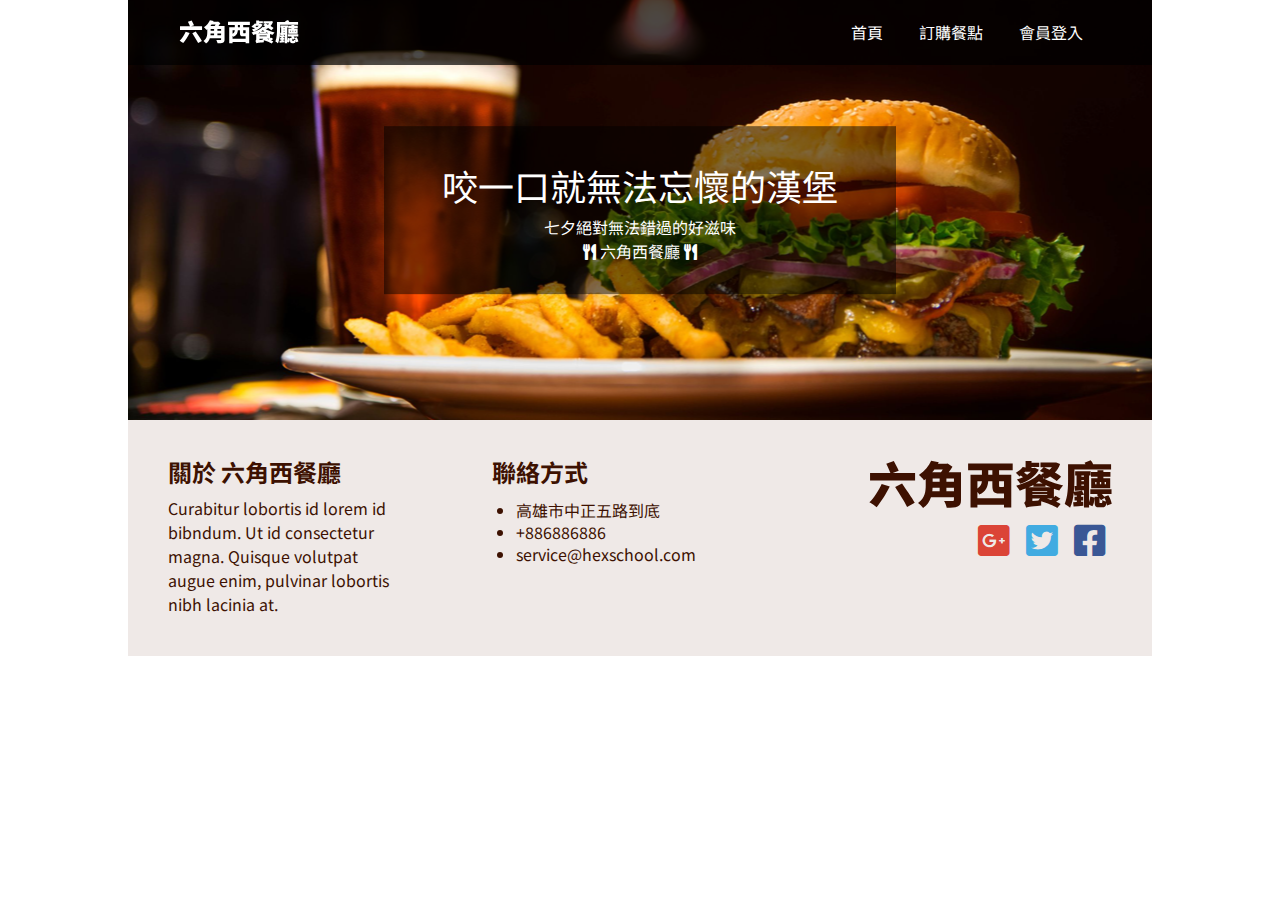
<file: RWD final homework/layout.html>
<!DOCTYPE html>
<html lang="en">
<head>
    <meta charset="UTF-8">
    <meta name="viewport" content="width=device-width, initial-scale=1.0">
    <link rel="shortcut icon" href="images/hamburger_icon.ico">                   
    <meta name="copyright" content="HEXschool">
    <meta name="keywords" content="六角,西餐廳,漢堡,美式" >        
    <meta name="description" content="咬一口就無法忘懷的漢堡就在這裡！">
    <meta property="og:title" content="六角西餐廳" >
    <meta property="og:image" content="images/Bitmap.png">
    <meta property="og:description" content="咬一口就無法忘懷的漢堡就在這裡！" >
    <title>六角西餐廳</title>
    
    <link rel="stylesheet" href="CSS/all.css">
    <link rel='stylesheet' href='https://cdnjs.cloudflare.com/ajax/libs/font-awesome/5.14.0/css/all.min.css'/>
    <link rel="stylesheet" href="https://fonts.googleapis.com/css?family=Noto+Sans+TC">
</head>
<body>
    <div class="wrap">
        <div class="header">
            <div class="nav-bar">
                <h1><a href="layout.html">六角西餐廳</a></h1>
                <ul class="menu">
                    <li><a href="mainpage.html">首頁</a></li>
                    <li><a href="cart.html">訂購餐點</a></li>
                    <li><a href="login.html">會員登入</a></li>
                </ul>
                <a href="#" class="showmenu"><i class="fas fa-bars"></i></a>
            </div>
            <div class="banner">
                <h1>咬一口<br class="for-mobile-br">就無法忘懷的漢堡</h1>
                <p>七夕絕對無法錯過的好滋味<br>
                <i class="fas fa-utensils"></i>
                六角西餐廳
                <i class="fas fa-utensils"></i>      
                </p>
            
            </div>
        </div>

        <div class="footer">
            <ul>
                <li>
                    <h3>關於 六角西餐廳</h3>
                    <p>Curabitur lobortis id lorem id bibndum. Ut id consectetur magna. Quisque volutpat augue enim, pulvinar
                    lobortis nibh lacinia at. </p>
                </li>
                <li>
                    <h3>聯絡方式</h3>
                    <ul class="info">
                        <li><a href="#">高雄市中正五路到底</a></li>
                        <li><a href="tel:+886886886">+886886886</a></li>
                        <li><a href="mailto:service@hexschool.com">service@hexschool.com</a></li>
                    </ul>
                </li>
                <li class="social-info">
                    <h2><a href="#">六角西餐廳</a></h2>
                    <div>
                    <a href="#"  style="color: #DB4437"><i class="fab fa-google-plus-square"></i></a>
                    <a href="#"  style="color: #41ABE1"><i class="fab fa-twitter-square"></i></a>
                    <a href="#"  style="color: #3A5795"><i class="fab fa-facebook-square"></i></a>
                    </div>
                </li>         
            </ul>
        </div>
    
    </div>

    <script src="js/jquery-3.6.0.min.js"></script>
    <script src="js/all.js"></script>
</body>
</html>
</file>
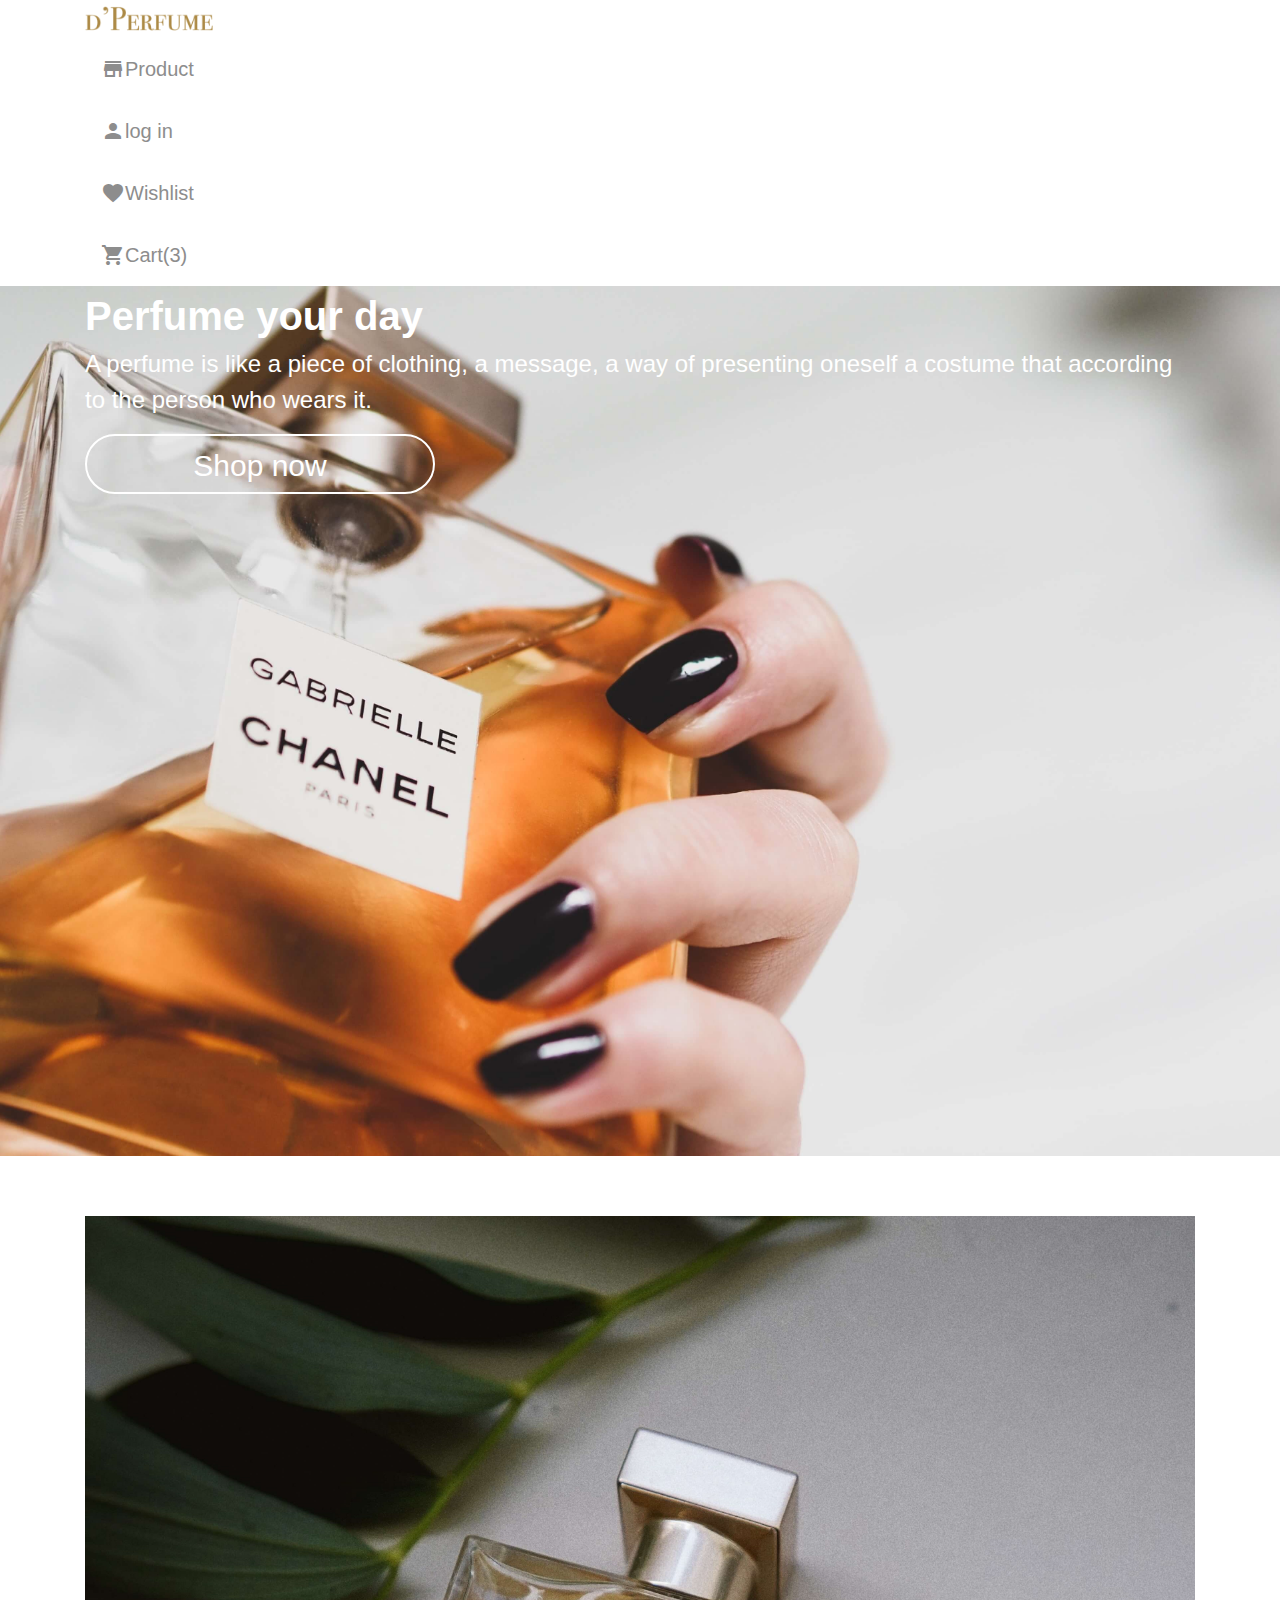
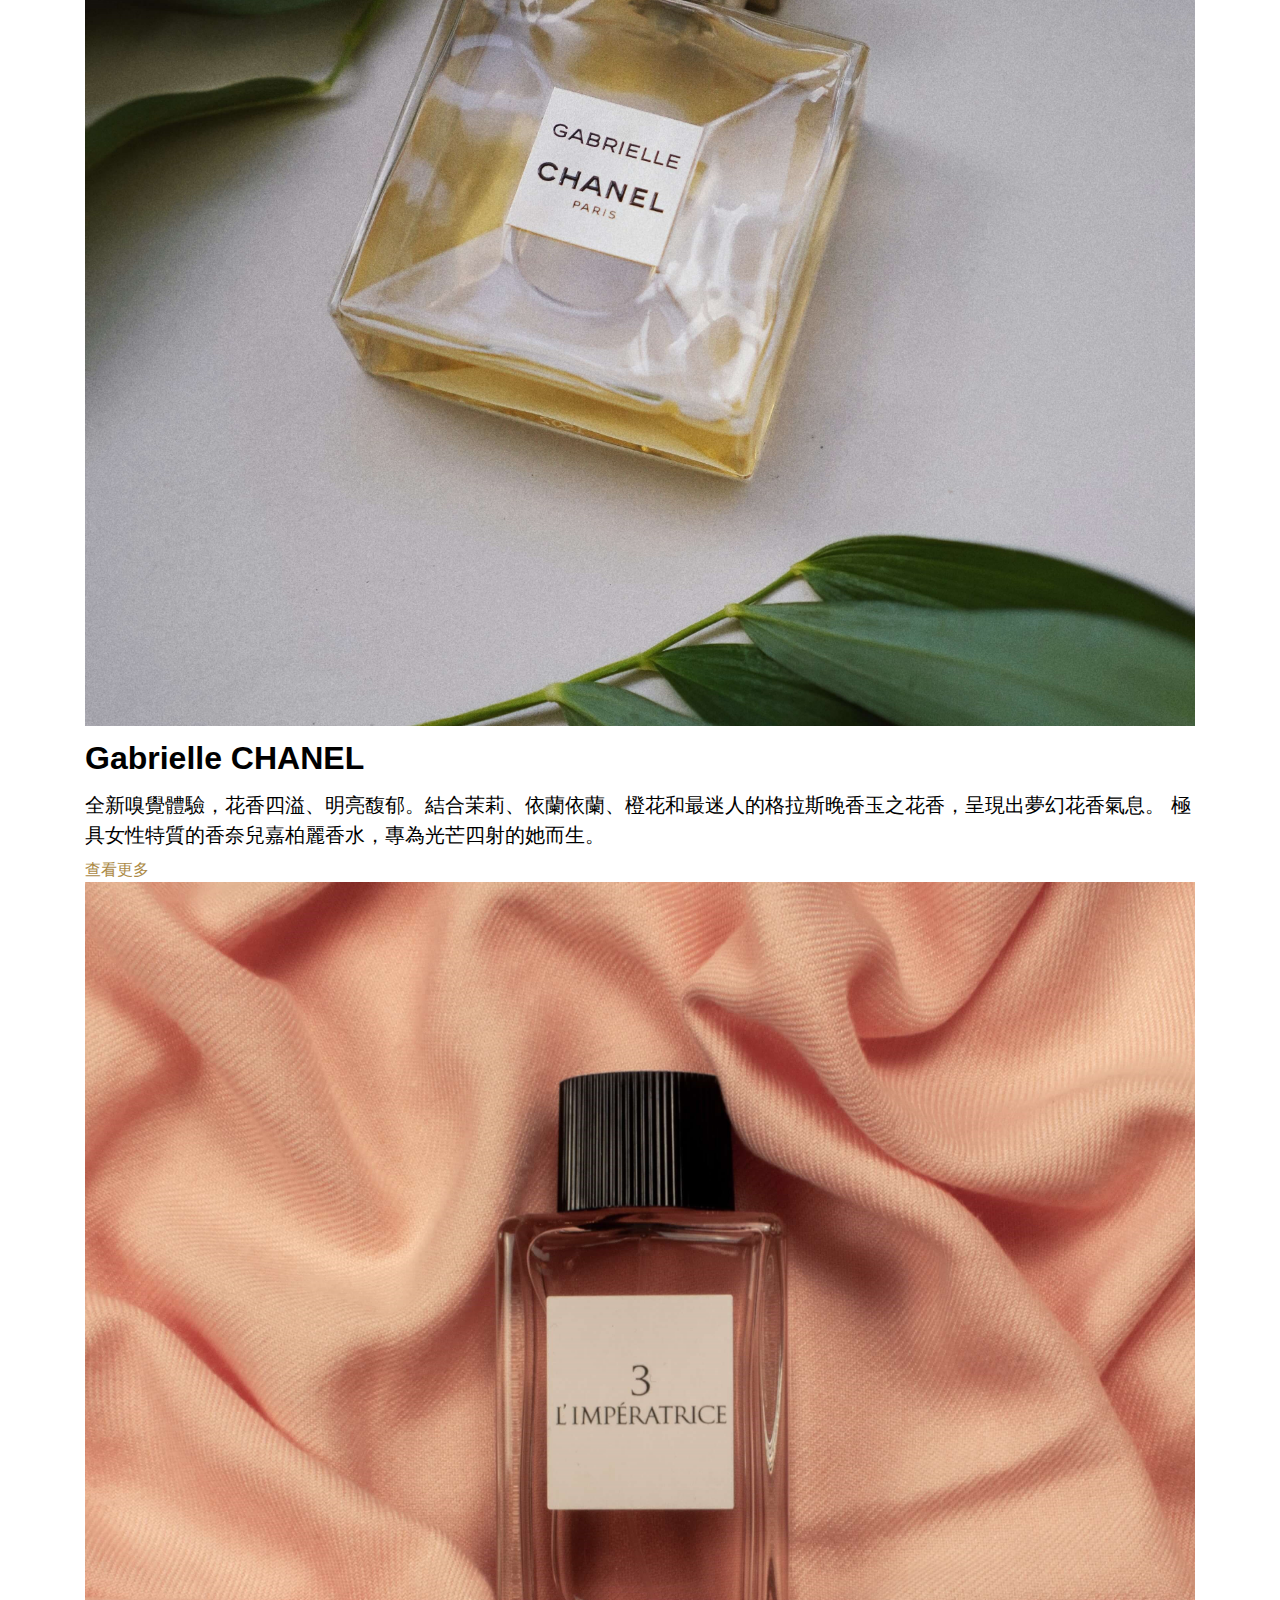
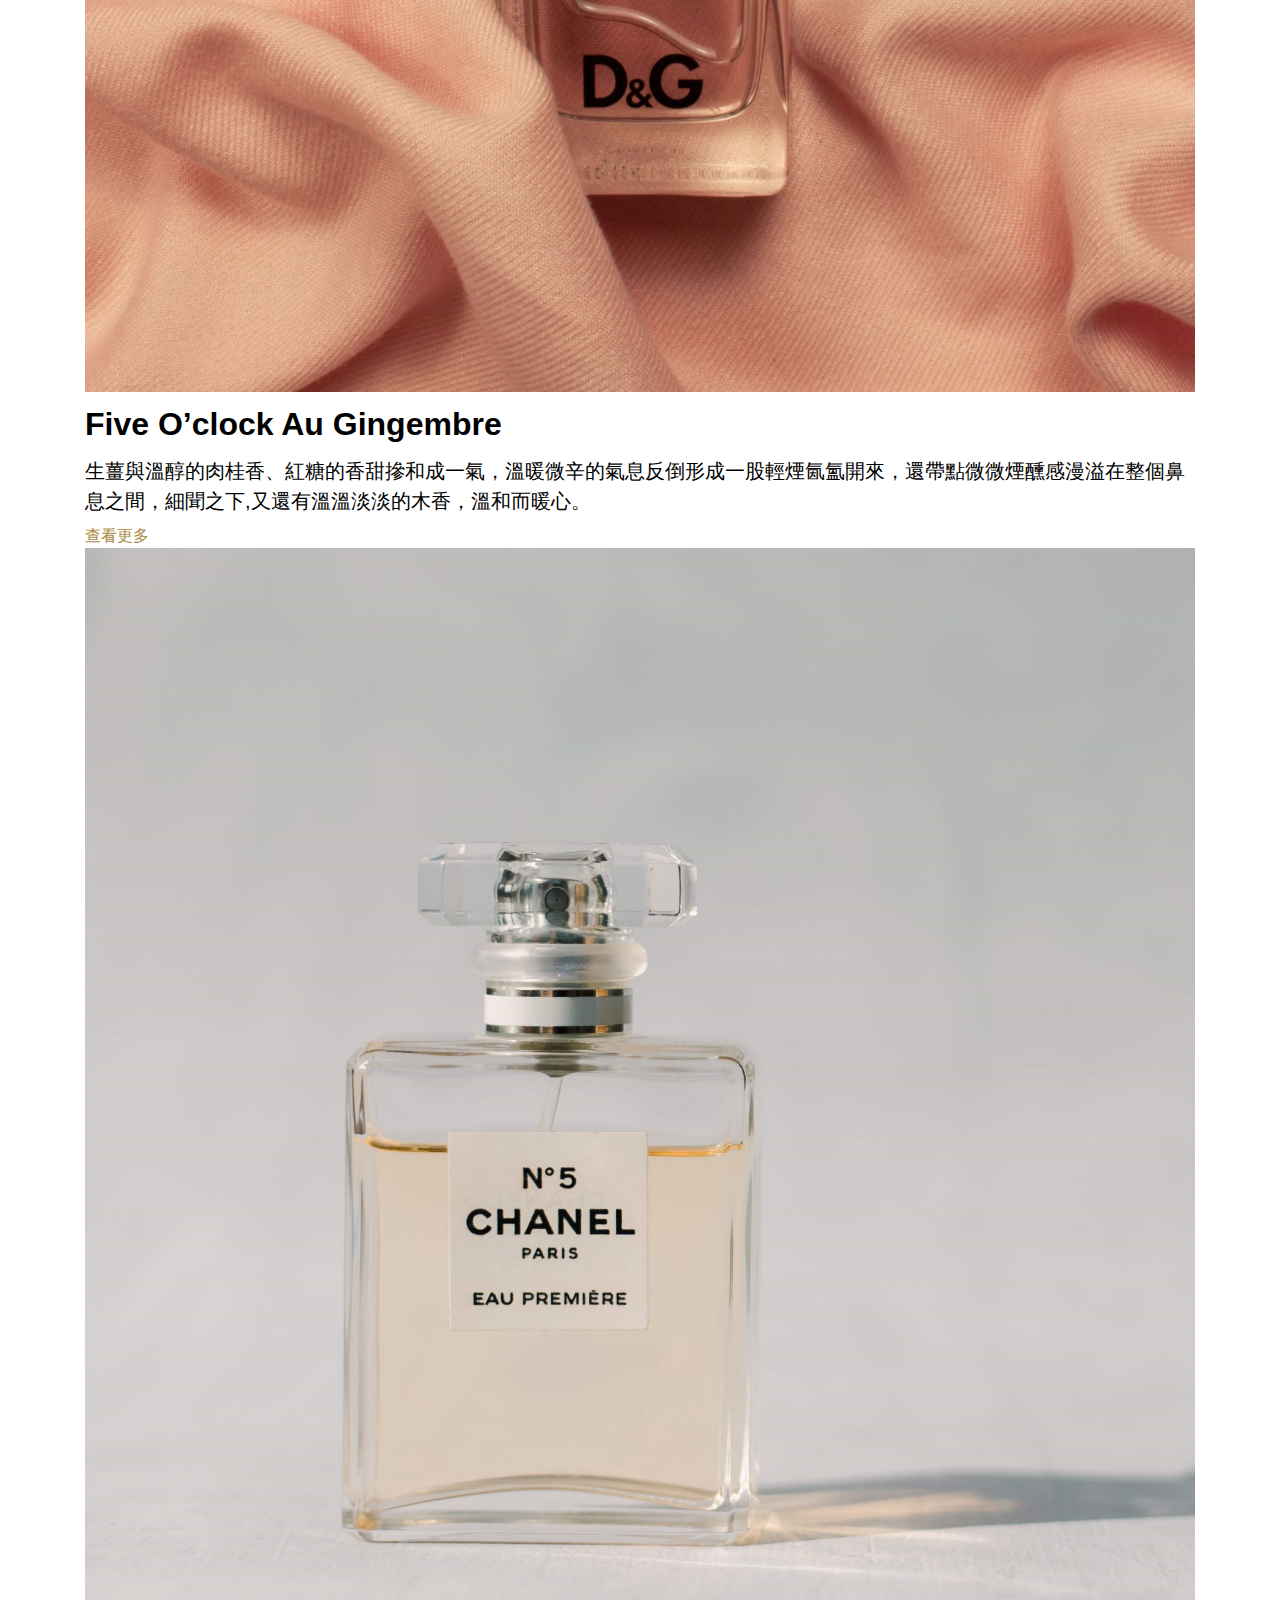
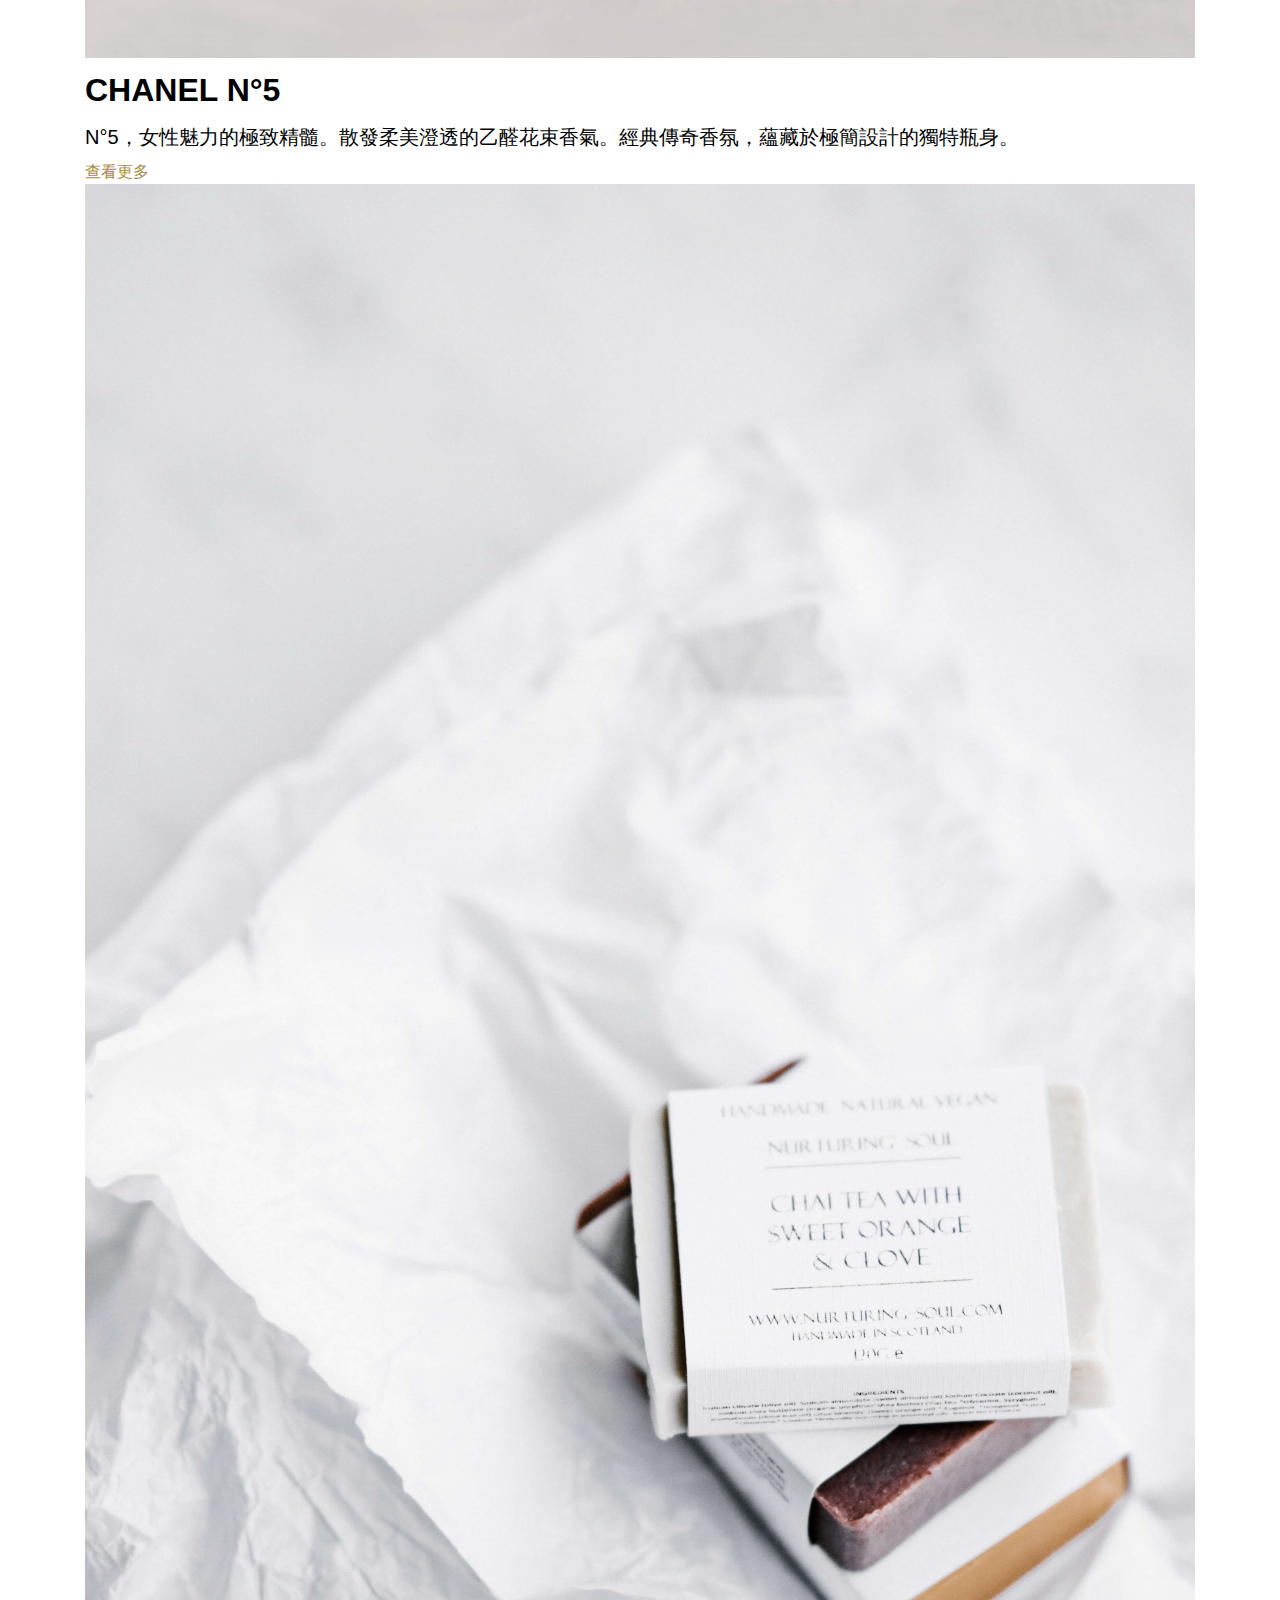
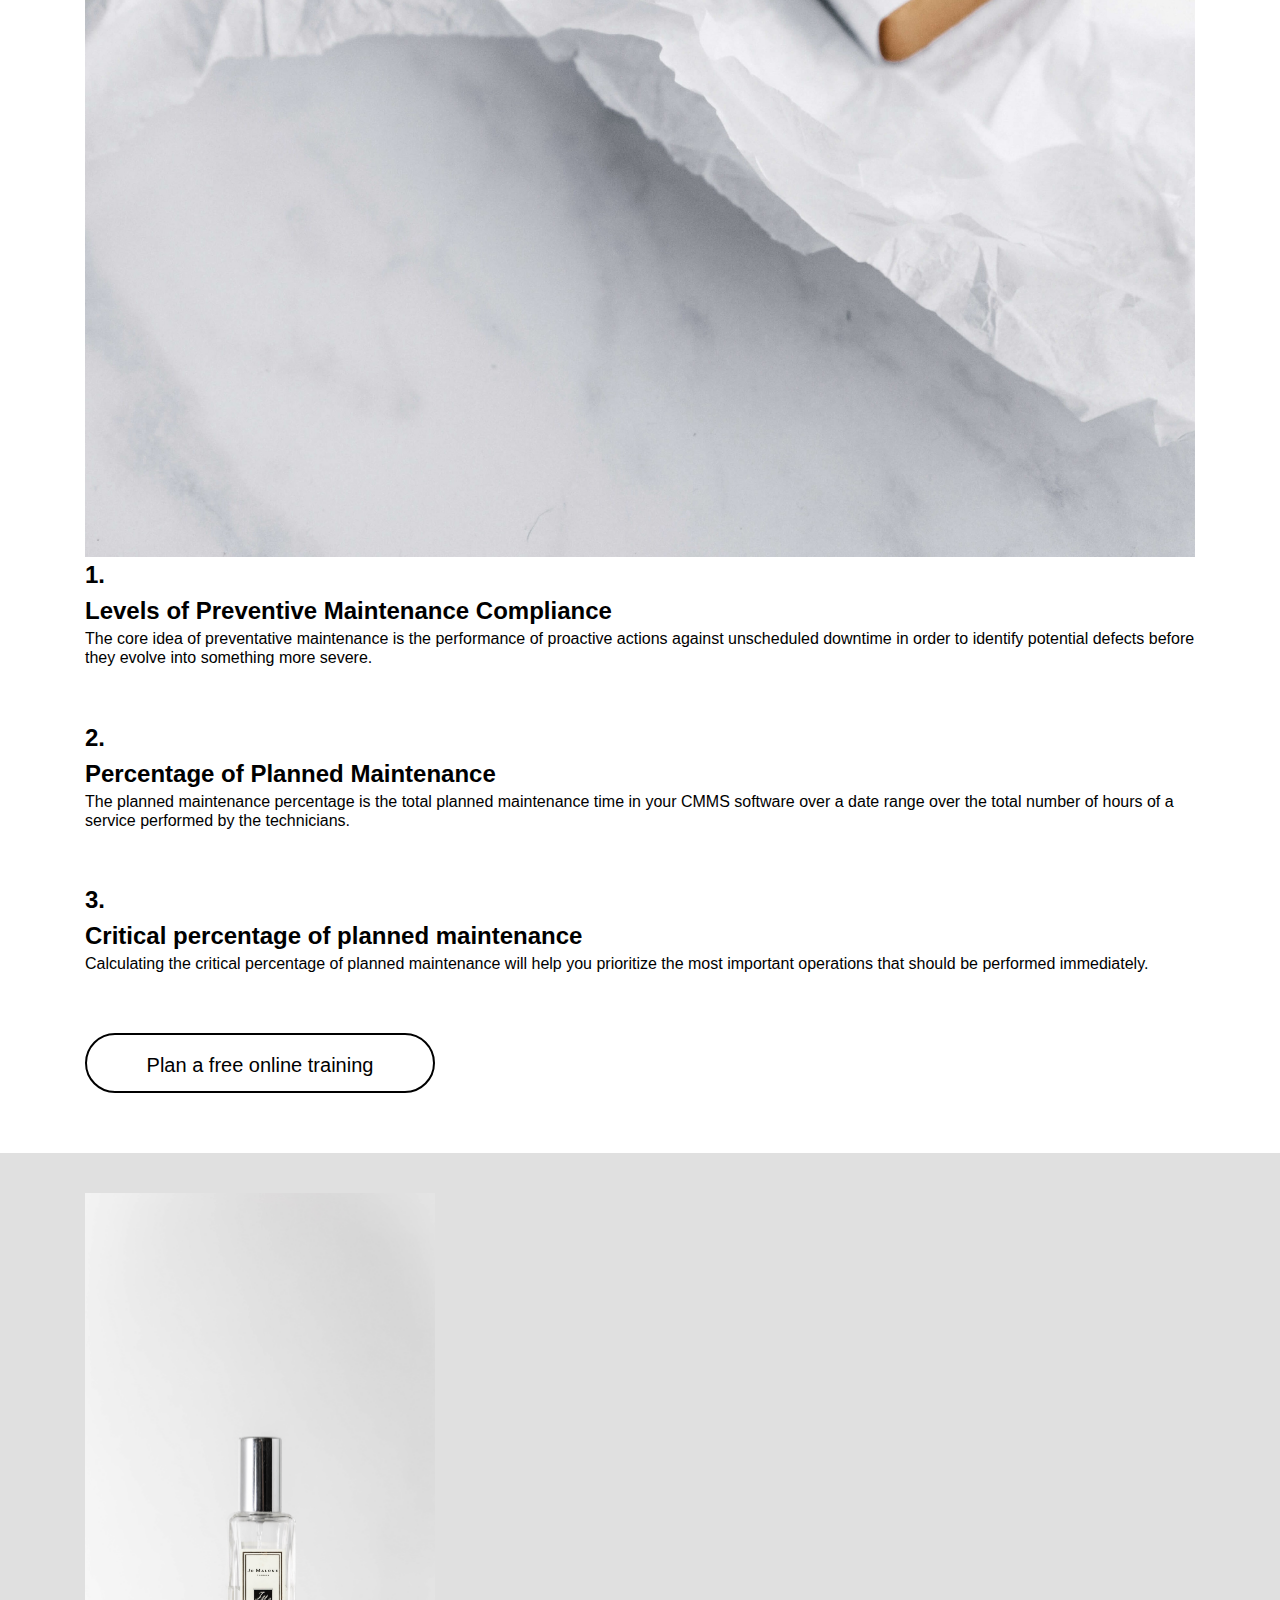
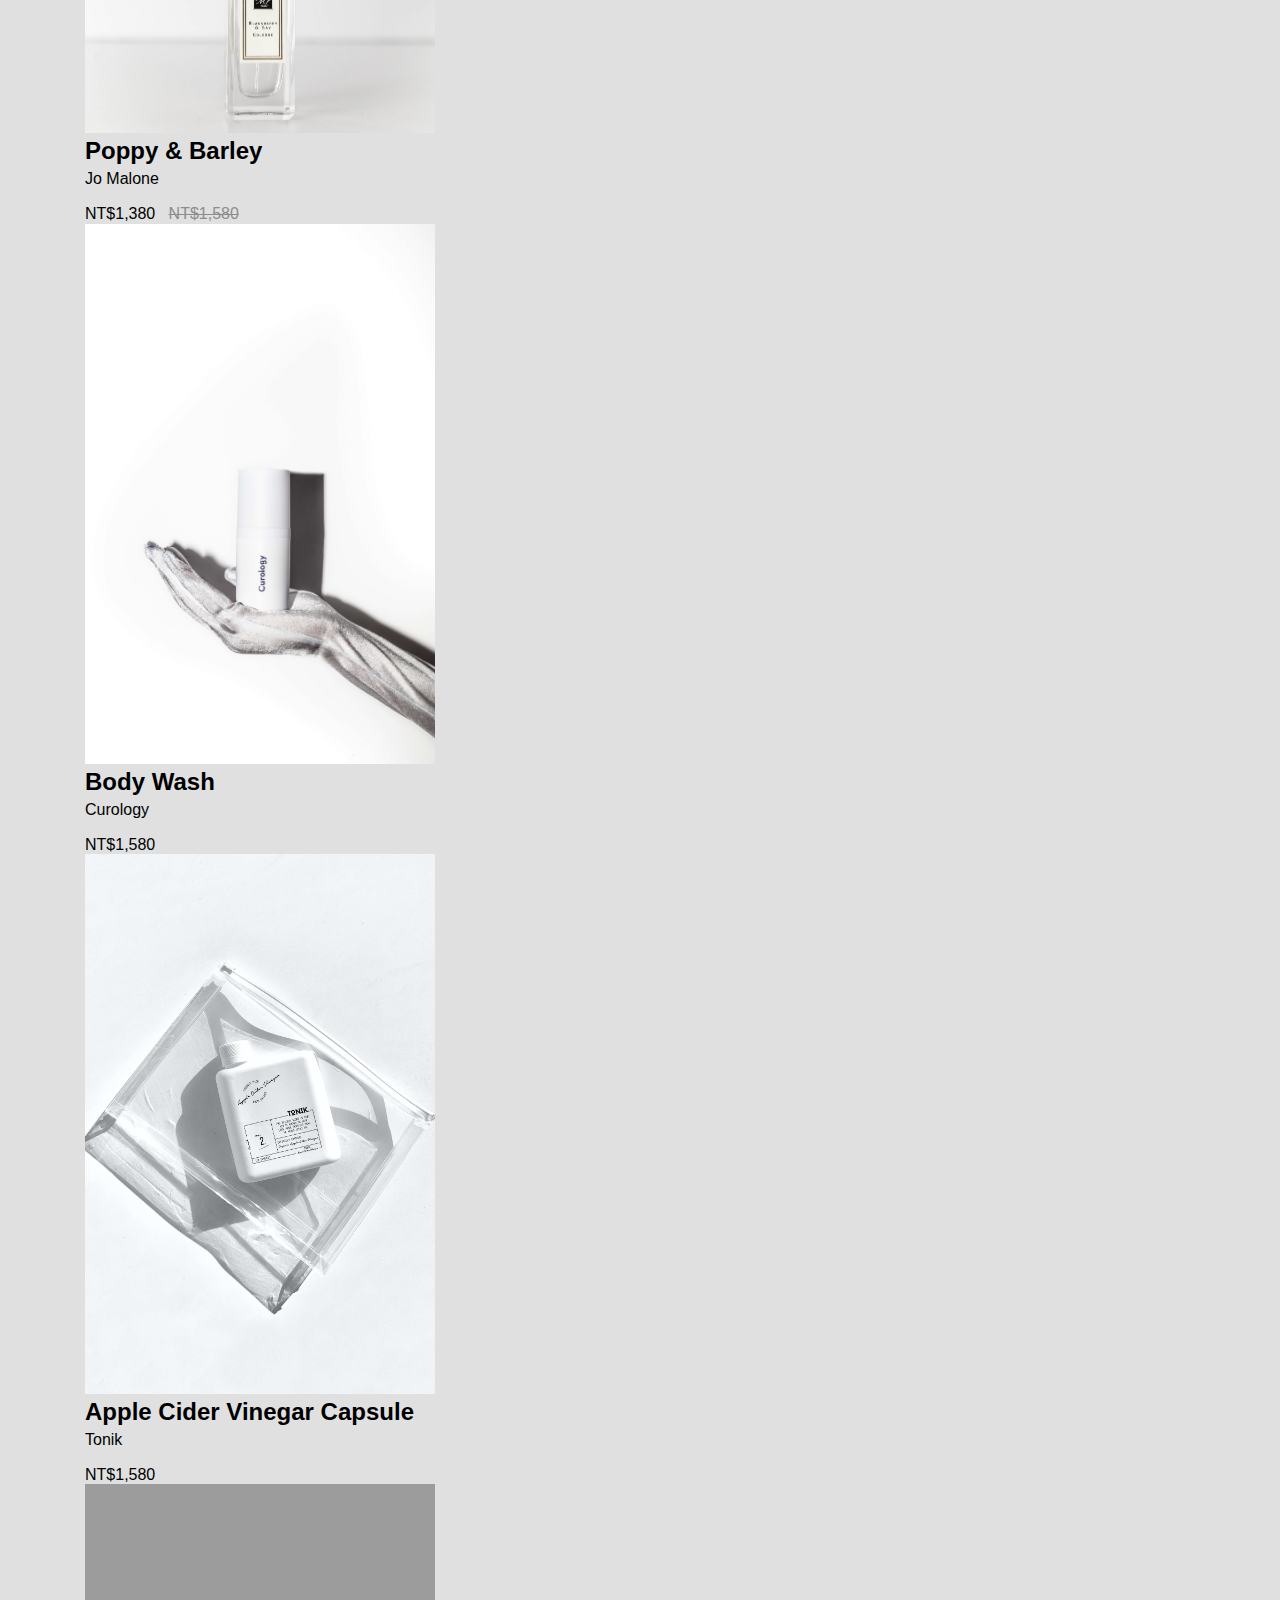
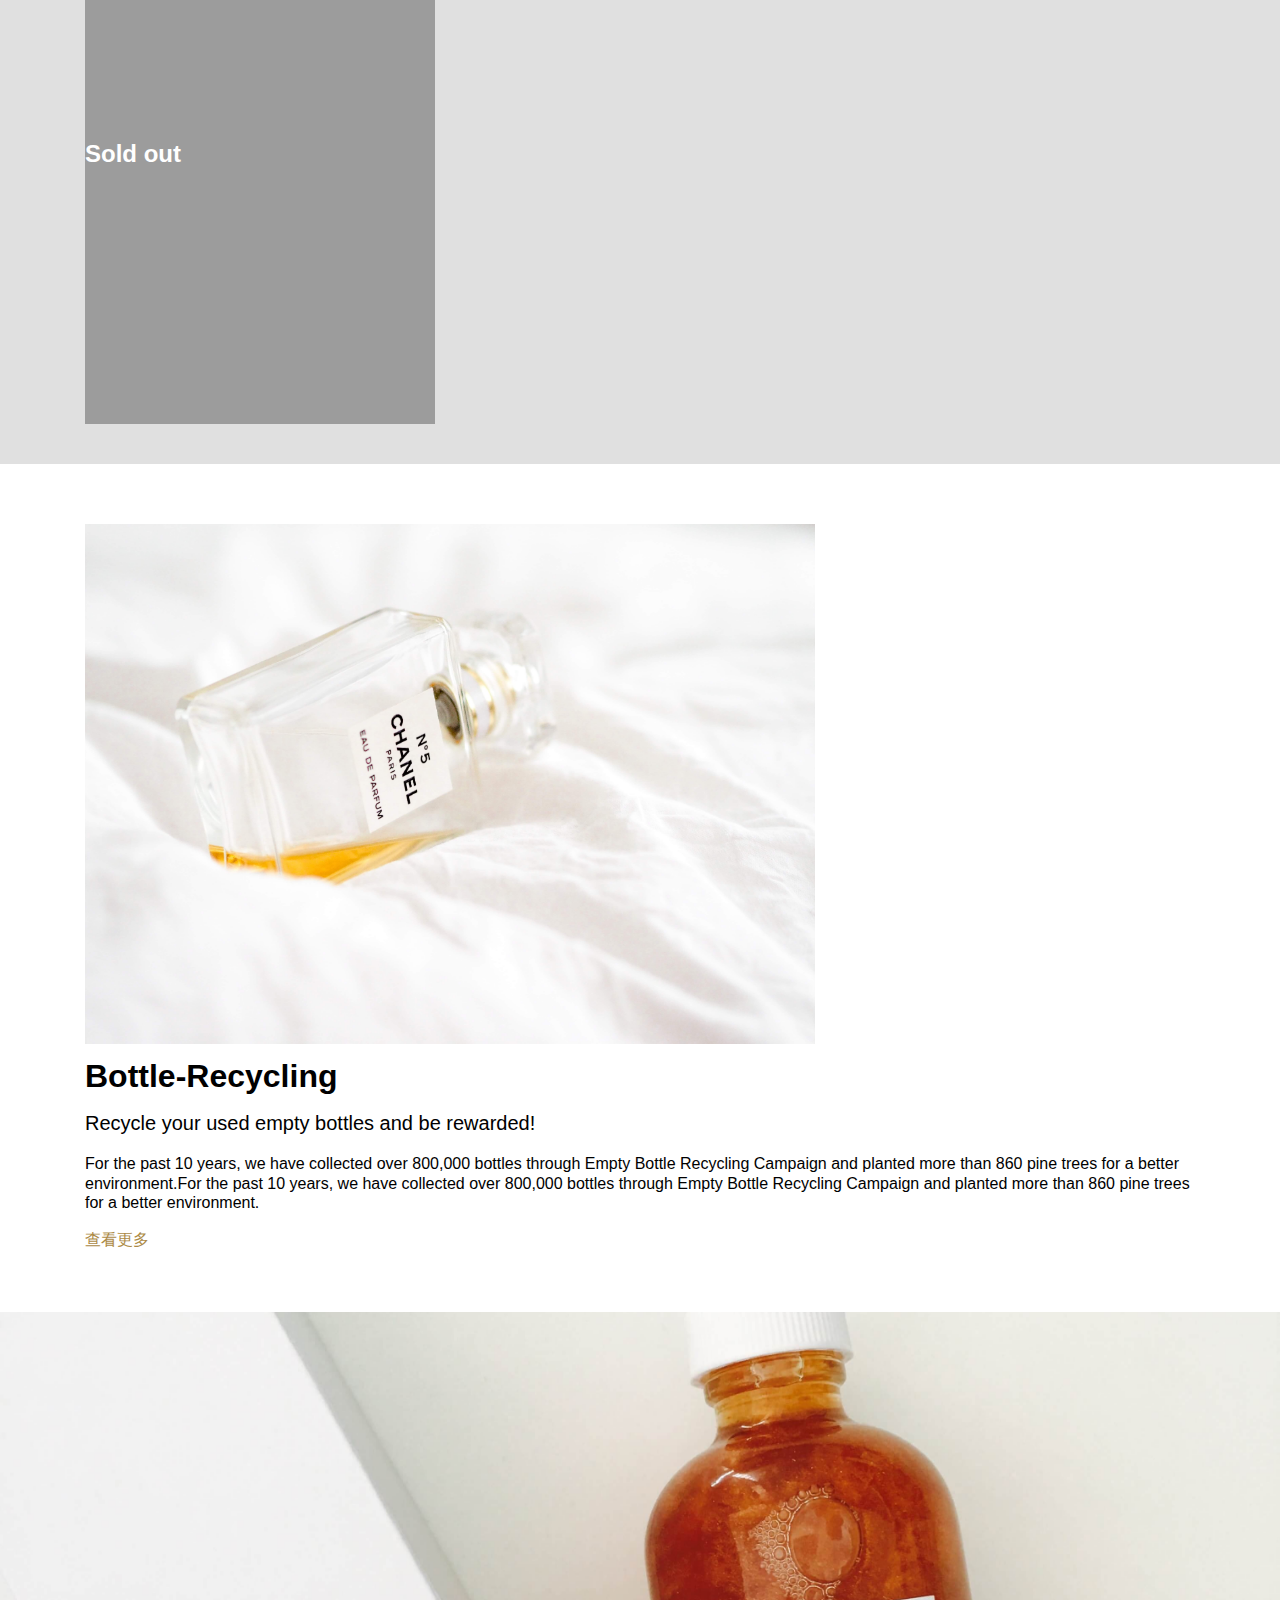
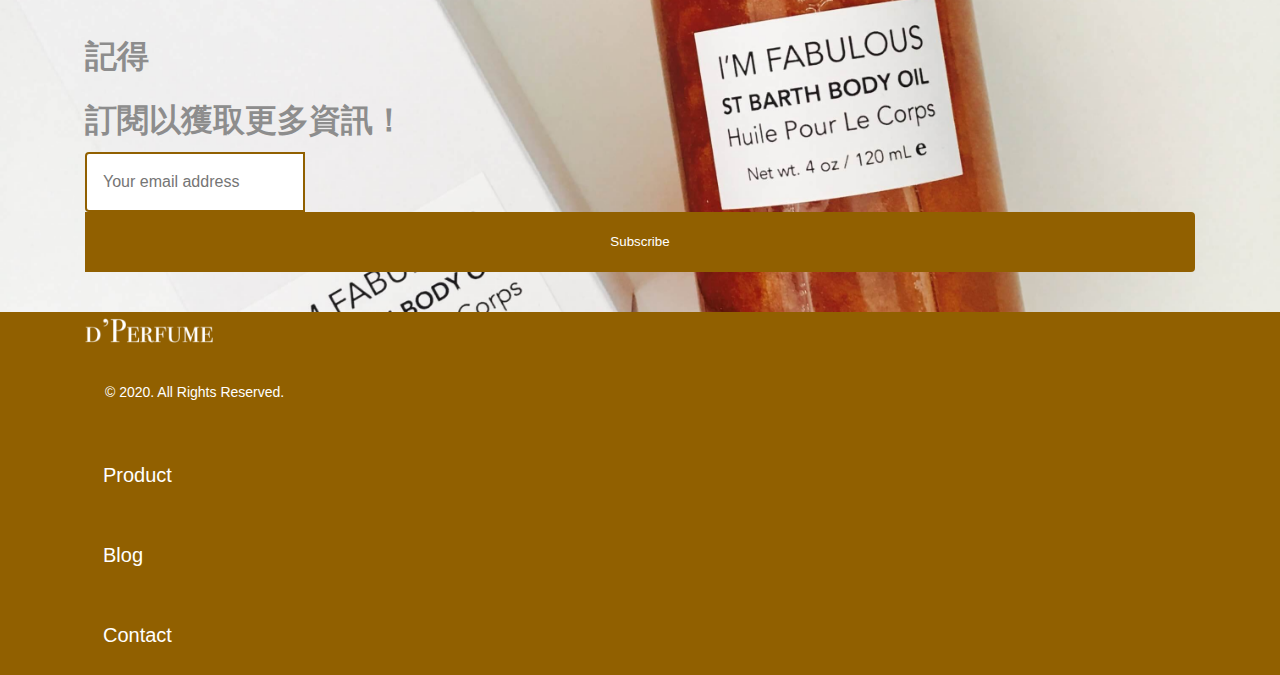
<file: W2-香水電商/main.html>
<!DOCTYPE html>
<html lang="en">
<head>
    <meta charset="UTF-8">
    <meta http-equiv="X-UA-Compatible" content="IE=edge">
    <meta name="viewport" content="width=device-width, initial-scale=1.0">
    <title>Document</title>
    
    <link href="https://fonts.googleapis.com/icon?family=Material+Icons"  rel="stylesheet">
    <link href="https://cdn.jsdelivr.net/npm/bootstrap@5.0.0/dist/css/bootstrap.min.css" rel="stylesheet" integrity="sha384-wEmeIV1mKuiNpC+IOBjI7aAzPcEZeedi5yW5f2yOq55WWLwNGmvvx4Um1vskeMj0" crossorigin="anonymous">
    <link rel="stylesheet" href="all.css">
    
</head>
<body>
    <div class="container navbar d-flex justify-content-between align-items-center">
            <h1><a href="#">CHANEL</a></h1>
            <ul class="d-flex">
                <li><a href="#"><span class="material-icons">store</span>Product</a></li>
                <li><a href="#"><span class="material-icons">person</span>log in</a></li>
                <li><a href="#"><span class="material-icons">favorite</span>Wishlist</a></li>
                <li><a href="#"><span class="material-icons">shopping_cart</span>Cart(3)</a></li>
            </ul>
            <div class="navbar_menu align-items-center">
                    <a href="#" class="position-relative"><span class="material-icons">shopping_cart</span><span class="navbar_menu_number position-absolute text-center c-white">3</span></a>
                    <img src="img/bars.svg" alt="漢堡選單">
            </div>
            
            
           
    </div>
    <div class="banner">
    <div class="container ">
        <div class="row flex-row-reverse align-items-center banner-text c-white lh-lg">
            <div class="col-md-6 col-lg-5 ">
                <h2>Perfume your day</h2>
                <p class="mb-4">A perfume is like a piece of clothing, a message, a way of presenting oneself a costume that according to the person who wears it.</p>
                <a href="#" class="botton botton-w">Shop now</a>
            </div>
        </div>
    </div>
    </div>
    <div class="container product-introduction">
        <ul>
            <li class="row flex-row-reverse g-0 align-items-center ">
                <div class="col-md-6">
                    <img src="img/product-introduction 1.jpg" alt="商品圖片" >
                </div>
                
                <div class="col-md-6">
                    <div class="col-md-8 offset-md-2 ">
                        <h3 class="title">Gabrielle CHANEL</h3>
                        <p class="content mb-2">全新嗅覺體驗，花香四溢、明亮馥郁。結合茉莉、依蘭依蘭、橙花和最迷人的格拉斯晚香玉之花香，呈現出夢幻花香氣息。 極具女性特質的香奈兒嘉柏麗香水，專為光芒四射的她而生。</p>
                        <a href="#" class="watch-more">查看更多</a>
                    </div>
                </div>
            </li>
           <li class="row g-0 align-items-center ">
                <div class="col-md-6">
                    <img src="img/product-introduction 2.jpg" alt="商品圖片" >
                </div>
                
                <div class="col-md-6">
                    <div class="col-md-8 offset-md-2  ">
                        <h3 class="title lh-base">Five O’clock Au Gingembre</h3>
                        <p class="content mb-2">生薑與溫醇的肉桂香、紅糖的香甜摻和成一氣，溫暖微辛的氣息反倒形成一股輕煙氤氳開來，還帶點微微煙醺感漫溢在整個鼻息之間，細聞之下,又還有溫溫淡淡的木香，溫和而暖心。</p>
                        <a href="#" class="watch-more">查看更多</a>
                    </div>
                </div>
            </li>
            <li class="row flex-row-reverse g-0 align-items-center ">
                <div class="col-md-6">
                    <img src="img/product-introduction 3.jpg" alt="商品圖片" >
                </div>
                
                <div class="col-md-6">
                    <div class="col-md-8 offset-md-2">
                        <h3 class="title">CHANEL N°5</h3>
                        <p class="content mb-2">N°5，女性魅力的極致精髓。散發柔美澄透的乙醛花束香氣。經典傳奇香氛，蘊藏於極簡設計的獨特瓶身。</p>
                        <a href="#" class="watch-more">查看更多</a>
                    </div>
                </div>
            </li>
            <li class="row g-0 align-items-center m-0">
                <div class="col-md-6">
                    <img src="img/product-introduction 4.jpg" alt="商品圖片" >
                </div>
                
                <div class="col-md-6">
                    <div class="col-md-8 offset-md-2">
                        <h3 class="title2">1. <br> Levels of Preventive Maintenance Compliance</h3>
                        <p class="content2 mb-13">The core idea of preventative maintenance is the performance of proactive actions against unscheduled downtime in order to identify potential defects before they evolve into something more severe.</p>
                        <h3 class="title2">2. <br> Percentage of Planned Maintenance</h3>
                        <p class="content2 mb-13">The planned maintenance percentage is the total planned maintenance time in your CMMS software over a date range over the total number of hours of a service performed by the technicians.</p>
                        <h3 class="title2">3. <br> Critical percentage of planned maintenance</h3>
                        <p class="content2 mb-15">Calculating the critical percentage of planned maintenance will help you prioritize the most important operations that should be performed immediately.</p>
                        <a href="#" class="botton ">Plan a free online training</a>
                    </div>
                </div>
            </li>
        </ul>
    </div>
    <div class="sell">
        <div class="container">
            <ul class="row ">
                <li class="col-md-4">
                    <div class="sell_img img-1"></div>
                    <h3 class="title2">Poppy & Barley</h3>
                    <h4 class="content2 mb-4">Jo Malone</h4>
                    <p class="content2">NT$1,380 &nbsp; <span class="count c-gray"> NT$1,580</span></p>
                </li>
                <li class="col-md-4">
                    <div class="sell_img img-2"></div>
                    <h3 class="title2">Body Wash</h3>
                    <h4 class="content2 mb-4">Curology</h4>
                    <p class="content2">NT$1,580</p>
                </li>
                <li class="col-md-4 position-relative mb-0">
                    <div class="sell_img img-3"></div>
                    <h3 class="title2">Apple Cider Vinegar Capsule</h3>
                    <h4 class="content2 mb-4">Tonik</h4>
                    <p class="content2">NT$1,580</p>
                    <div class="sold-out title2 position-absolute text-center c-white">Sold out</div>
                </li>
            </ul>
        </div>
    </div>
    <div class="container recycle ">
        <div class="row align-items-center">
            <div class=" col-lg-8 recycle-img"></div>
            <div class="col-md-8 col-lg-4">
                <h3 class="title">Bottle-Recycling</h3>
                <h4 class="content mb-4">Recycle your used empty bottles and be rewarded!</h4>
                <p class="content2 mb-4">For the past 10 years, we have collected over 800,000 bottles through Empty Bottle Recycling Campaign and planted more than 860 pine trees for a better environment.For the past 10 years, we have collected over 800,000 bottles through Empty Bottle Recycling Campaign and planted more than 860 pine trees for a better environment.</p>
                <a href="#" class="watch-more">查看更多</a>
            </div>
        </div>
    </div>
    <div class="subscribe ">
        <div class="container">
            <div class="row gy-4 align-items-end">
                <div class="col-12 ">
                    <label for="mail" class="title d-block lh-base c-gray">記得<br> 訂閱以獲取更多資訊！</label>
                </div>
                <div class="col-md-6 col-lg-4 d-flex">
                    <input class="email-input content2 c-gray"type="mail" id="mail"  placeholder="Your email address">
                    <input class="subscribe-btn c-white"type="submit" value="Subscribe">
                </div>
            </div>
        </div>
    </div>
    <div class="footer c-white">
        <div class="container d-flex justify-content-between ">
            <div class="logo d-flex align-items-center">
                <img src="img/footer-logo.png" alt="logo">
                <p>© 2020. All Rights Reserved.</p>
            </div>
            <ul class="d-flex">
                <li><a href="#">Product</a></li>
                <li><a href="#">Blog</a></li>
                <li><a href="#">Contact</a></li>
            </ul>
        </div>
    </div>
</body>
</html>
</file>
<file: RWD final homework/CSS/all.css>
html, body, div, span, applet, object, iframe,
h1, h2, h3, h4, h5, h6, p, blockquote, pre,
a, abbr, acronym, address, big, cite, code,
del, dfn, em, img, ins, kbd, q, s, samp,
small, strike, strong, sub, sup, tt, var,
b, u, i, center,
dl, dt, dd, ol, ul, li,
fieldset, form, label, legend,
table, caption, tbody, tfoot, thead, tr, th, td,
article, aside, canvas, details, embed, 
figure, figcaption, footer, header, hgroup, 
menu, nav, output, ruby, section, summary,
time, mark, audio, video {
	margin: 0;
	padding: 0;
	border: 0;
	font-size: 100%;
	font: inherit;
	vertical-align: baseline;
}
/* HTML5 display-role reset for older browsers */
article, aside, details, figcaption, figure, 
footer, header, hgroup, menu, nav, section {
	display: block;
}
body {
	line-height: 1;
    font-family: sans-serif;
}
ol, ul {
	list-style: none;
}
blockquote, q {
	quotes: none;
}
blockquote:before, blockquote:after,
q:before, q:after {
	content: '';
	content: none;
}
table {
	border-collapse: collapse;
	border-spacing: 0;
}
*, *::before, *::after{
  box-sizing:border-box;
}
img{
    max-width: 100%;
    height: auto;
}
a{
	text-decoration: none;
	color: #3D1101;
}
/*前置設定*/
/*---layout---*/
.wrap{
	max-width: 1024px;
	margin: 0 auto;
	background: #efe9e7;
	font-family: Noto Sans TC,'sans-serif';
}
/*layout-header*/
.header {
	background-image: url(../images/header_desktop.png);
	background-position: center;
	background-size: cover;
	background-repeat: no-repeat;
	height: 420px;
	position: relative;
	color: white;
}
.nav-bar{
	background-color: rgb(0,0,0,0.7);
	display: flex;
	justify-content: space-between;
	padding: 2% 5%;
}
.nav-bar h1 a{
	background-image: url(../images/logo_w.svg);
	display: block;
	height: 24px;
	width: 120px;
	background-position: center ;
	background-size: cover;
	text-indent: 101%;
	overflow: hidden;
	white-space: nowrap;
}
.menu{
	display: flex;
	align-items: center;
}
.nav-bar li a{
	padding: 0px 18px;
	display: block;
	color: white;
}
.nav-bar li a:hover{
	text-decoration: underline;
}
.showmenu , .for-mobile-br{
	display: none;
}
.banner{
	width: 50%;
	padding: 4% 4% 3% 4%;
	background-color: rgb(0,0,0,0.5);
	position: absolute;
	top: 50%;
	left: 50%;
	transform: translate(-50%,-50%);
	text-align: center;
}
.banner h1{
	font-size: 36px;
	margin-bottom: 12px;
}
.banner p{
	line-height: 1.5;
}
/*layout-header-RWD*/
@media(max-width:768px){
	.nav-bar{
		background-color: black;
		position: fixed;
		width: 100%;
		height: 58px;
		padding: 2.1% 2.6% 2.1% 4% ;
		z-index: 1;
	}
	.banner{
		width: 60%;
	}
}
@media(max-width:650px){
	.header{
		background-image: url(../images/header_mobile.png);
		height: 350px;
	}
	.nav-bar h1 a{
		width: 148px;
   	 	height: 30px;
	} 
	.menu{
		display: block;
		position: absolute;
		top: 58px;
		right: 0;
		left: 0;
		max-height: 0px;
		overflow: hidden;
		text-align: center;
		transition: max-height 1s;
	}
	.showmenu,.for-mobile-br{
		display: block;
	}
	.showmenu{
		color: #FFF;
		font-size: 32px;
		padding: 0% 2% 0% 3%;
	}
	.menu li{
		font-size: 16px;
    	border-bottom: 1px solid #fff;
	}
	
	.menu li a{
		padding: 15px;
		font-size: 19px;
		font-weight: bold;
		background: #FF5E45;
	}
	.menu li a:hover{
		background: #e63b21;
		text-decoration: none;
	}
	.menu-show .menu {
		max-height: 200px;
	}
	.banner{
		width: 78%;
	}
	
}

@media(max-width:376px){
	.banner{
		width: 85%;
	}
}

/*login頁面*/
.login{
	color: #3D1101;
	padding: 5%;
	
}
.login h2{
	font-size: 48px;
	font-weight: bold;
	text-align: center;
	margin-bottom: 1%;
}
.login h3{
	font-size: 21px;
	font-weight: bold;
	text-align: center;
	margin-bottom: 2.5%;
}
.login-form{
	margin: 0 auto;
	width: 35%;
	box-shadow:  3px 3px 4px rgba(0, 0, 0, 0.16);
	border-top: 4px solid #FF5E45;
	padding: 1.5% 3% 1.5%;
}
.login-form h4{
	text-align: center;
	font-size: 21px;
	font-weight: bold;
}
.inputarea{
	position: relative;
	margin-bottom: 5%;
}
.inputarea i{
	position: absolute;
	top: 28%;
	left: 5%;
	color: #3D110160;
}
.login .login-form .inputarea input {
	width: 100%;
	padding: 3% 5% 3% 15%;
}
.login-button{
	width: 44%;
	margin: 10% 3% 0%;
	cursor: pointer;
	float: left;
}

@media(max-width:768px){
	.login-form{
		width: 50%;
	}
}
@media(max-width:650px){
	.login-form{
		width: 60%;
	}
}
@media(max-width:376px){
	.login h2{
		font-size: 36px;
		margin-bottom: 2%;
	}
	.login h3{
		font-size: 16px;
		margin-bottom: 3%;
	}
	.login-form{
		width: 80%;
		padding: 3% 3% 1.5%;
	}
	.login .login-form .login-button{
		width: 44%;
		margin: 10% 3% 0%;
	}
	
}
/*mainpage頁面*/
.introduction1{
	padding: 5%;
	color:#3D1101 ;
}
.introduction1  h3{
	text-align: center;
	margin-bottom: 5%;
	line-height: 1.5;
	position: relative;
	font-size: 21px;
}
.introduction1 h3::before, .introduction1 h3::after {
    content: '';
    width: 15%;
	height: 1px;
	top: 40%;
    background-color: #3D1101;
    position: absolute;
}
.introduction1 h3::before {
 	left: 20%;
}
.introduction1 h3::after{
	left: 65%;
}
.introduction1 ul{
	display: flex;
	justify-content: space-between;
	text-align: center;
}
.introduction1 h4{
	font-size: 21px;
	margin: 5%;
}
.introduction1 p{
	font-size: 16px;
	padding: 0%7%;
	line-height: 1.4;
	text-align: left;
}
/*主廚介紹*/
.introduction2{
	display: flex;
	background-color:#3D1101 ;
	padding: 0% 5%;
	color: #efe9e7;
}
.introduction2-text{
	padding: 10% 3%;
}
.introduction2-text h3{
	font-size: 21px;
	margin-bottom: 1.2%;
}
.introduction2-text h4{
	margin-bottom: 5%;
}
.introduction2-text p{
	font-size: 16px;
	line-height: 1.3;
}
/*饕客評論*/
.comment{
	padding: 5%;
	color:#3D1101
}
.comment h3{
	text-align: center;
	font-size: 28px;
	margin-bottom: 4%;
}
.comment ul{
	display: flex;
	justify-content: space-between;
}
.comment li{
	display: flex;
	width: 31%;
}
.comment-text{
	width: 80%;
	padding-left: 3%;
}
.comment h4{
	padding: 10% 0%;
}
.comment p{
	line-height: 1.5;
}
.comment h5{
	padding-top: 10%;
	text-align: right;
}
/*線上訂位*/
.booking{
	background-color: white;
	padding: 5%;
	color: #3D1101 ;
}
.booking h3{
	text-align: center;
	font-size: 28px;
	line-height: 1.5;
	margin-bottom: 5%;
}
.booking-form {
	display: flex;
}
.booking-form form{
	margin-left: 5%;
	width: 50%;
}
.booking .booking-form input{
	width: 100%;
	margin: 1% 0% 2.5% 0% ;
}
.booking-form .radio{
	display: flex;
	width: 50%;
	align-items: center;
	margin-top: 3%;
}
.booking-form .radio input{
	margin: 0% 20% 0% 0%;
	width: 10%;
}
.booking .booking-form button{
	margin: 7% 0% 0% 5%;
	float: right;
	padding: 2% 7%;
}

@media(max-width:768px){
	.introduction1{
	padding: 2%;
	}
	.introduction2-text{
		padding: 7% 0% 7% 3%;
	}
	.introduction2 h3{
		font-size: 16px;
	}
	.introduction2 h4{
		font-size: 14px;
	}
	.introduction2 p{
		font-size: 14px;
	}
	.comment{
	padding: 5% 3%;
	}
}
@media(max-width:650px){
	.introduction1 h3::before, .introduction1 h3::after {
		display: none;
	}
	.introduction1 ul{
		display: flex;
		flex-direction: column;
	}
	.introduction1 p{
		padding: 0% 10%;
		line-height: 1.5;
		margin-bottom: 7%;
	}
	.introduction2{
	flex-direction: column;
	}
	.comment ul{
		flex-direction: column;
		
	}
	.comment li{
		margin: 0 auto;
		padding-top: 2%;
		width: 80%;
		justify-content: center;
		border-bottom: 1px dashed rgb(107, 107, 107);
	}
	.comment h4{
		padding: 5% 0%;
	}
	.comment h5{
		padding: 5% 0%;
	}
	.booking-form{
		flex-direction: column;
	}
	.booking-form img{
		width: 100%;
	}
	.booking-form form{
		width: 90%;
	}
}
@media(max-width:376px){
	.introduction1 {
	padding: 5%;
	}
}
/*訂購餐點頁面*/
.cart{
	display: flex;
	padding: 5%;
	color: #3D1101;
}
.sidebar{
	width: 25%;
}
.sidebar h3{
	font-size: 25px;
	margin-bottom: 15%;
}
.sidebar li a{
	display: block;
	padding: 6%;
	border-bottom: 2px solid #3D1101;
}
.sidebar li a:hover{
	color: #FFF;
	background: #3D1101;
}
.main-content{
	width: 75%;
	margin-left: 5%;
	display: flex;
	flex-direction: column;
}
.function{
	display: flex;
	justify-content: space-between;
}
.search-bar{
	width: 65%;
	display: flex;
}
.search-bar input{
	width: 100%;
	border: 2px solid #3D1101;
	outline: 0;
}
.search-bar button{
	padding: 2%;
	color: white;
	background: #3D1101;
	border: 1px solid #3D1101;
	cursor: pointer;
}
.service{
	padding: 1% 0%;
}
.service a{
	font-size: 21px;
}
.service span{
	margin: 0px 20px 0px 15px;
	border-right: 2px solid #3D1101;
}
.service  i{
	font-size: 26px;
}
.service a:hover{
	color: #FF5E45;
	font-weight: bold;
}
.product{
	margin-top: 5%;
}
.product ul{
	display: flex;
	flex-wrap: wrap;
	justify-content: space-between;
}
.product li{
	width: 31%;
	margin-bottom: 5%;
	box-shadow: 3px 3px 4px rgba(0, 0, 0, 0.16);
}
.pic{
	position: relative;
}

.pic a{
	position: absolute;
	top: 7%;
	left: 5%;
	font-size: 21px;
	color: white;
}
.pic a:hover{
	color: #FF5E45;
	transform: scale(1.1);
}
.product-block{
	text-align: center;
	position: relative;
}
.product-block h4{
	padding: 8% 5% 3%;
	font-size: 24px;
}
.product-block h5{
	font-size: 14px;
}
.price{
	margin: 7% 26%;
	padding: 5% 0%;
	font-size: 21px;
	font-style: italic;
	border-top: 1px solid #3D1101;
}
.add-cart{
	width: 90%;
	margin: 8% auto;
	padding: 3%;
	border: 2px solid #FF5E45;
	border-radius: 3px;
}
.add-cart a{
	font-size: 18px;
	color: #FF5E45;
}
.add-cart:hover{
	background: #FF5E45;
}
.add-cart:hover a{
	color: #FFF;
}
@media(max-width:768px){
	.product-block h4{
	font-size: 20px;
	}
	.sidebar h3{
	font-size: 21px;
	}
}
@media(max-width:650px){
	.cart{
		flex-direction: column;
		padding-top: 7%;
	}
	.sidebar,.main-content{
		width: 100%;
		margin-left: 0%;
	}
	.sidebar h3{
		margin-bottom: 3%;
	}
	.sidebar li a{
		padding: 3%;
		border-bottom: 1.8px solid #3D1101;
	}
	.function{
		margin-top:5% ;
		display: block;
	}
	.search-bar{
		width: 100%;
	}
	.service{
		float: right;
		margin: 2% 0% 0% 0%;
	}
	.product ul{
	justify-content: space-evenly;
}
	.product li{
	width: 40%;
	}
}
@media(max-width:376px){
	.product li{
	width: 80%;
	}
}
/*layout-footer*/
.footer>ul{
	display: flex;
	padding: 2.5%;
	color: #3D1101;
}
.footer>ul>li{
	width: 33.3333%;
	padding: 1.5%;
}
.footer h3{
	font-size: 24px;
	padding-bottom: 4%;
	font-weight: bold;
}
.footer p{
	line-height: 1.5;
	padding-right: 20%;
}
.info li{
	list-style: disc;
	margin: 2% 0 1% 8%;
}

.footer a:hover{
	color: #a13030;
}
.social-info {
	display: flex;
	flex-direction: column;
	align-items: flex-end;
}
.social-info h2>a{
	display: block;
	width: 243px;
	height: 48px;
	background-image: url(../images/logo_l.svg);
	background-size: contain;
	background-repeat: no-repeat;
	text-indent: 101%;
	white-space: nowrap;
	overflow: hidden;
	margin-bottom: 5%;
}
.social-info>div>a{
	font-size: 36px;
  	padding: 0 6px;
}
.social-info>div>a:hover{
	opacity: 0.7;
}

/*layout-footer-RWD*/
@media(max-width:768px){
	.social-info h2>a{
		width: 200px;
	}
	.social-info>div>a{
		font-size: 44px;
	}
}
@media(max-width:650px){
	.footer>ul{
		flex-wrap: wrap;
		padding: 2%;
	}
	.footer>ul>li{
		width: 100%;
	}
	.footer h3{	
		padding-bottom: 1%;
	}
	.footer p{
		padding: 0% 5%;
	}
	.info li{
		margin: 1% 0 1% 8%;
	}
	.footer .social-info{
		padding: 0px;
	}
	.social-info h2>a{
		display: none;
	}
}
@media(max-width:376px){
	.footer>ul>li{
		padding: 2.5% 1.5%;
	}	
	.footer h3{	
		font-size: 21px;
		padding-bottom: 1%;
	}
	.footer p{
		font-size: 14px;
	}
}
/*回到最上面按鈕*/
.top-button{
	background-color: #F56C23;
    border-radius: 50%;
    width: 50px;
    height: 50px;
    position: fixed;
    right: 10px;
	bottom: 10px;
	text-align: center;
	opacity: 0.85;
}
.top-button a{
	display: block;
	font-size: 45px;
	text-decoration: none;
	color: white;
	padding-top: 3%;
}
</file>
<file: W2-香水電商/all.css>
html, body, div, span, applet, object, iframe,
h1, h2, h3, h4, h5, h6, p, blockquote, pre,
a, abbr, acronym, address, big, cite, code,
del, dfn, em, img, ins, kbd, q, s, samp,
small, strike, strong, sub, sup, tt, var,
b, u, i, center,
dl, dt, dd, ol, ul, li,
fieldset, form, label, legend,
table, caption, tbody, tfoot, thead, tr, th, td,
article, aside, canvas, details, embed, 
figure, figcaption, footer, header, hgroup, 
menu, nav, output, ruby, section, summary,
time, mark, audio, video {
	margin: 0;
	padding: 0;
	border: 0;
	font-size: 100%;
	font: inherit;
	vertical-align: baseline;
}
/* HTML5 display-role reset for older browsers */
article, aside, details, figcaption, figure, 
footer, header, hgroup, menu, nav, section {
	display: block;
}
body {
	line-height: 1;
}
ol, ul {
	list-style: none;
}
blockquote, q {
	quotes: none;
}
blockquote:before, blockquote:after,
q:before, q:after {
	content: '';
	content: none;
}
table {
	border-collapse: collapse;
	border-spacing: 0;
}

body{
    font-family: 蘋方-繁, "PingFang TC","SF Pro" , sans-serif;
    line-height: 1.5;
}

*,*::after,*::before{
    box-sizing: border-box;
}
img{
    display: block;
    width: 100%;
}
a{
    text-decoration: none;
    display: block;
    cursor: pointer;
}
.container{
    max-width: 1140px;
    margin: 0 auto;
    padding-left: 15px;
    padding-right: 15px;
}
.title{
    font-size: 32px;
    font-weight: bold;
    line-height: 2;
}
.title2{
    font-size: 24px;
    font-weight: bold;
}
.content{
    font-size: 20px;
}
.content2{
    font-size: 16px;
    line-height: 1.2;
}
.botton{
    border: 2px solid #000000;
    border-radius: 30px;
    text-align: center;
    max-width: 350px;
    height: 60px;
    font-size: 20px;
    color: #000;
    line-height: 60px;
}
.botton-w{
    color: white;
    border-color: white;
    font-size: 30px;
}
.botton:hover{
    background-color: rgba(0, 0, 0, 0.1);
}
.botton-w:hover{
    background-color: rgba(255, 255, 255, 0.3);
}
.mb-0{
    margin-bottom: 0;
}
.mb-2{
    margin-bottom: 8px;
}
.mb-4{
    margin-bottom: 16px !important;
}
.mb-13{
    margin-bottom: 52px;
}
.mb-15{
    margin-bottom: 60px;
}
.c-white{
    color: white;
}
.c-gray{
    color: #8D8D8D;
}

/*navbar*/
.navbar h1{
    background: url(img/d’Perfume.png) center ;
    width: 128px;
    height: 38px;
    cursor: pointer;
    text-indent: 101%;
    overflow: hidden;
    white-space: nowrap;
}

.navbar ul a{
    padding: 16px;
    font-size: 20px;
    color: #8D8D8D;
    display: flex;
    align-items: center;
}
.navbar ul a:hover{
    color: #AC8A46;
    font-size: 21px;
}
.navbar_menu{
    display: none;
}
.navbar_menu a{
     color: #8D8D8D;
}
.navbar_menu_number{
    background-color: #916000;
    border-radius: 7px;
    font-size: 12px;
    width: 16px;
    top: -8px;
    right: -8px;
}
.navbar_menu img{
    padding: 12px;
    margin-left: 12px;
}

@media(max-width:376px){
    .navbar ul a{
        display: none;
    }
    .navbar_menu{
        display: flex;
    } 
}
/*banner*/
.banner{
    background: url(img/banner.jpg) no-repeat center;
    background-size: cover;
    height: 870px;
}
.banner-text{
    height: 870px;
}
.banner h2{
    font-size: 40px;
    font-weight: bold;
}
.banner p{
    font-size: 24px;
}
@media(max-width:376px){
    .banner{
        background-image: url(img/banner_mb.jpg);
        height: 480px;
    }
    .banner-text{
        height: 480px;
    }
    .banner h2{
        font-size: 32px;
    }
    .banner p{
        font-size: 20px;
        line-height: 1.5;
    }
}
/*商品介紹*/
.product-introduction{
    padding-top: 60px;
    padding-bottom: 60px;
}
.watch-more{
    font-size: 16px;
    color: #AC8A46;
}
@media(max-width:376px){
    .product-introduction{
        padding-top: 40px;
        padding-bottom: 40px;
    }
    .product-introduction li{
        margin-bottom: 32px;
    }
}
/*賣產品區塊*/
.sell{
    background-color: #E0E0E0;
    padding: 40px;
}
.sell_img{
    max-width: 350px;
    height: 540px;
}
.img-1{
    background: url(img/sell\ 1.jpg) center no-repeat;
    background-size: cover;
}
.img-2{
    background: url(img/sell\ 2.jpg) center no-repeat;
    background-size: cover;
}
.img-3{
    background: url(img/sell\ 3.jpg) center no-repeat;
    background-size: cover;
}
.sell .count{
    text-decoration: line-through;
}
.sell .sold-out{
    background-color: rgba(0, 0, 0, 0.3);
    width: 350px;
    height: 540px;
    line-height: 540px;
    top: 0;
    left: 12px;
}
@media(max-width:376px){
    .sell{
        padding: 32px 0px;
    }
    .sell li{
        margin-bottom: 32px;
    }
    .sell_img{
        max-width: 345px;
        height: 350px;
    }
    .img-1{
        background-position: bottom;
    }
    .img-2{
        background-position: bottom;
    }
    .sell .sold-out{
        width: 345px;
        height: 350px;
        line-height: 350px;
    }
}
/*回收空瓶區塊*/
.recycle{
    padding-top: 60px;
    padding-bottom: 60px;
}
.recycle-img{
    background: url(img/recycle.jpg) center no-repeat;
    background-size: cover;
    width: 730px;
    height: 520px;
}

@media(max-width:376px){
    .recycle{
        padding-top: 40px;
        padding-bottom: 40px;
    }
    .recycle-img{
        max-width: 345px;
        height: 520px;
    }
}

/*訂閱區塊*/
.subscribe{
    background: url(img/anis-m-WnVrO-DvxcE-unsplash.jpg) center;
    background-size: cover;
    height: 600px;
    padding-top: 312px;
}

.subscribe .email-input{
    border: 2px solid #916000;
    border-radius: 4px 0 0 4px;
    width: 220px;
    height: 60px;
    line-height: 60px;
    padding-left: 16px;
}
.subscribe .subscribe-btn{
    width: 100%;
    height: 60px;
    background-color: #916000;
    border: 2px solid #916000;
    border-radius: 0 4px 4px 0;
}
.subscribe .subscribe-btn:hover{
    background-color: #6C4700;
}
@media(max-width:376px){
    .subscribe{
        background-position: left ;
    }
}
/*footer*/

.footer{
    background-color: #916000;
}
.footer img{
    width: 128px;
    height: 38px;
}
.footer p{
    font-size: 14px;
    margin-left: 20px;
    padding: 32px 0px;
}
.footer a{
    color: white;
    font-size: 20px;
    padding: 28px 18px;
    line-height: 1.2;
}
.footer a:hover{
    font-size: 21px;
    text-decoration: underline;
}
@media(max-width:768px){
    .footer a{
        display: none;
    }
}
</file>
